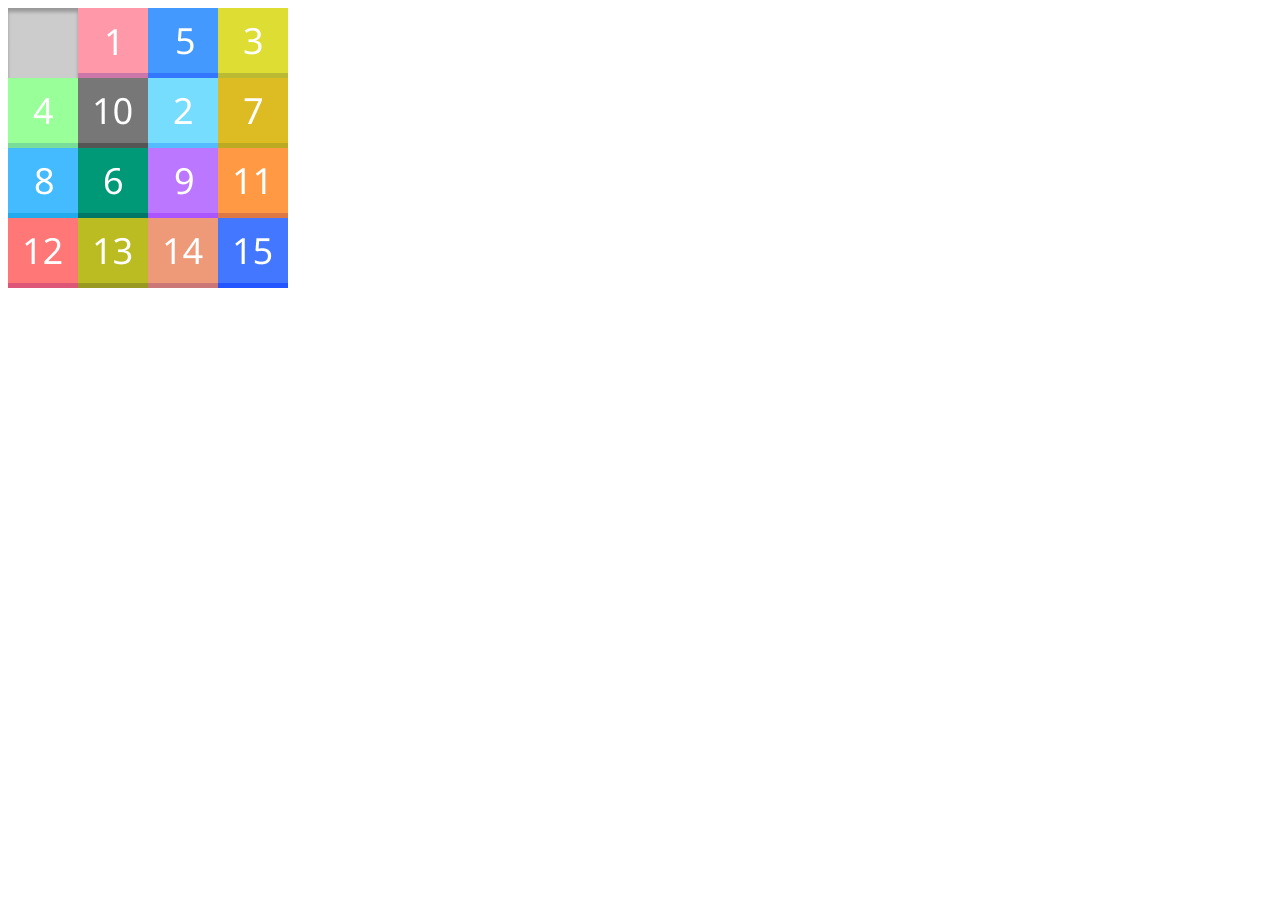
<file: pf/15puzzle/index.html>
<!DOCTYPE html>
<html lang="ja">
    <head>
        <meta charset="utf-8">
        <title>15puzzle!!</title>
    </head>
    <body>
        <canvas id="stage" width="280px" height="280px">
            Canvas is not supported ...
        </canvas>
        <script src="main.js"></script>
    </body>
</html>
</file>
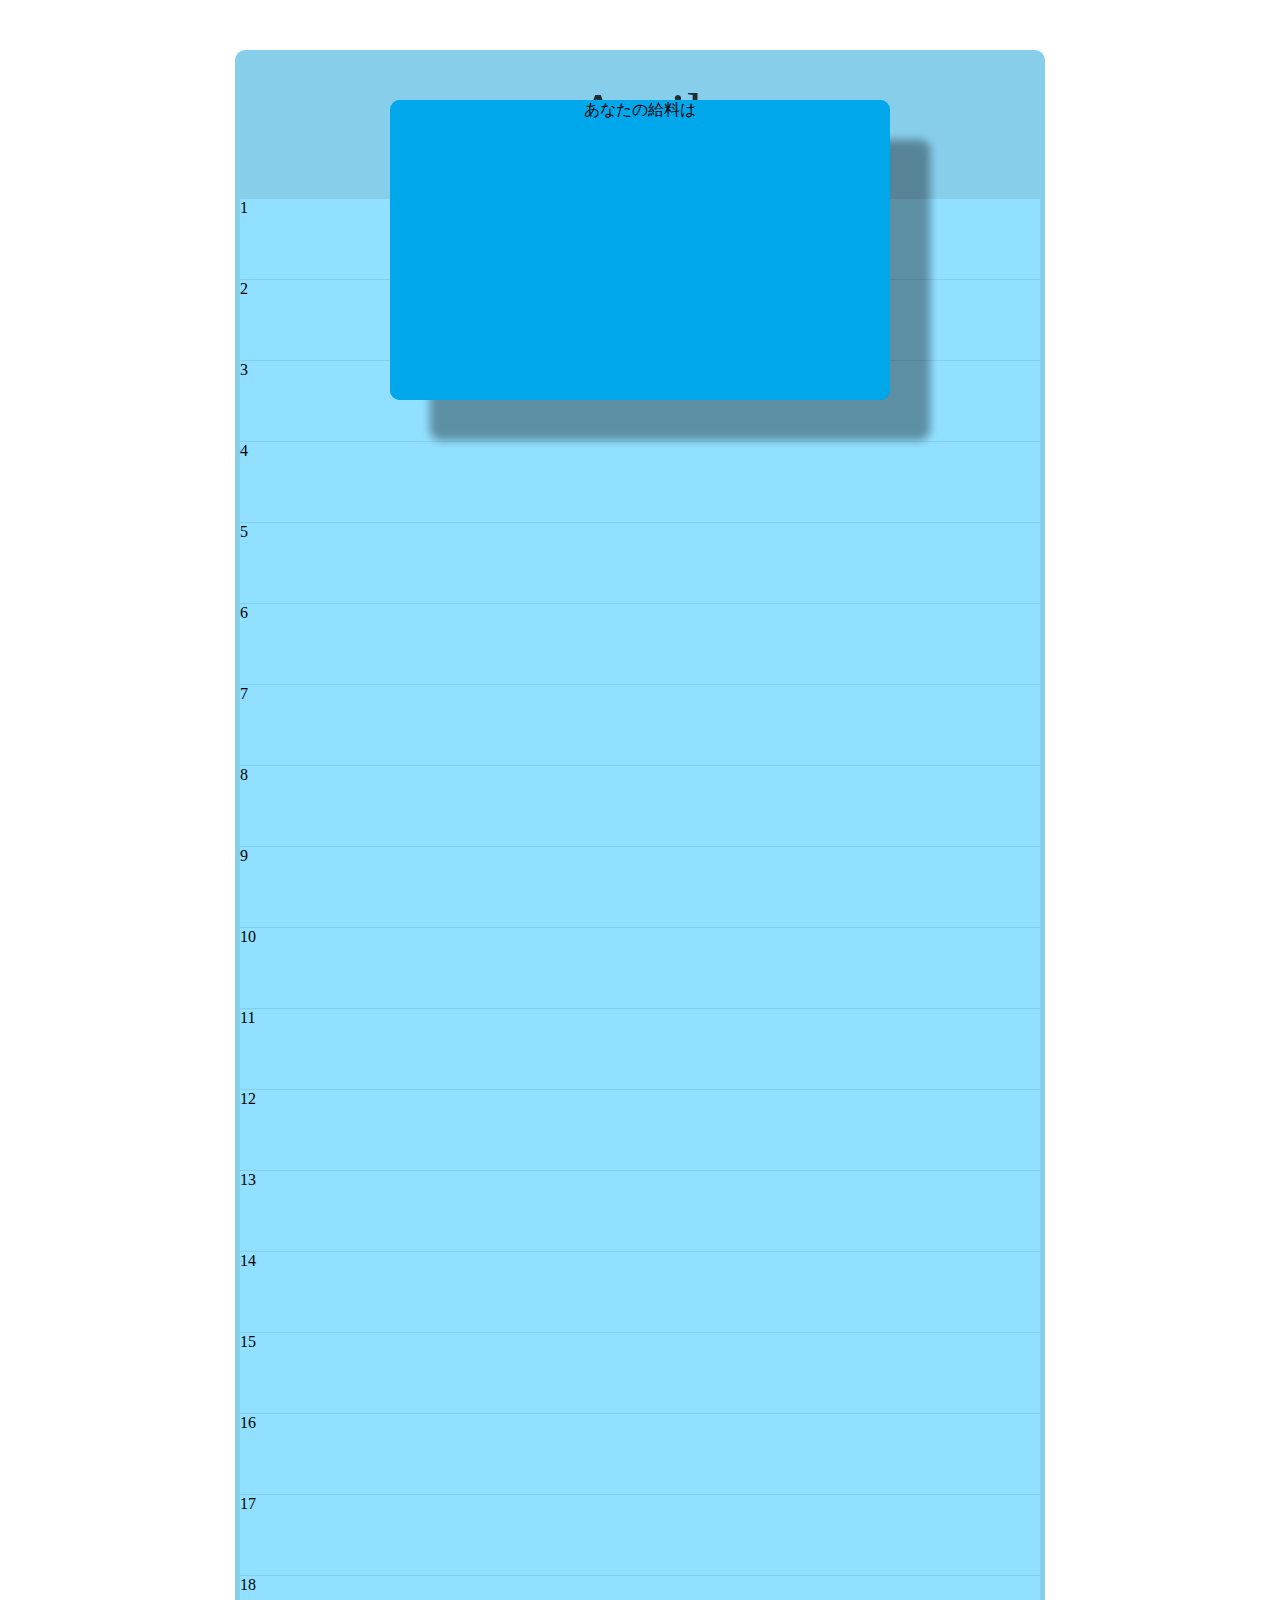
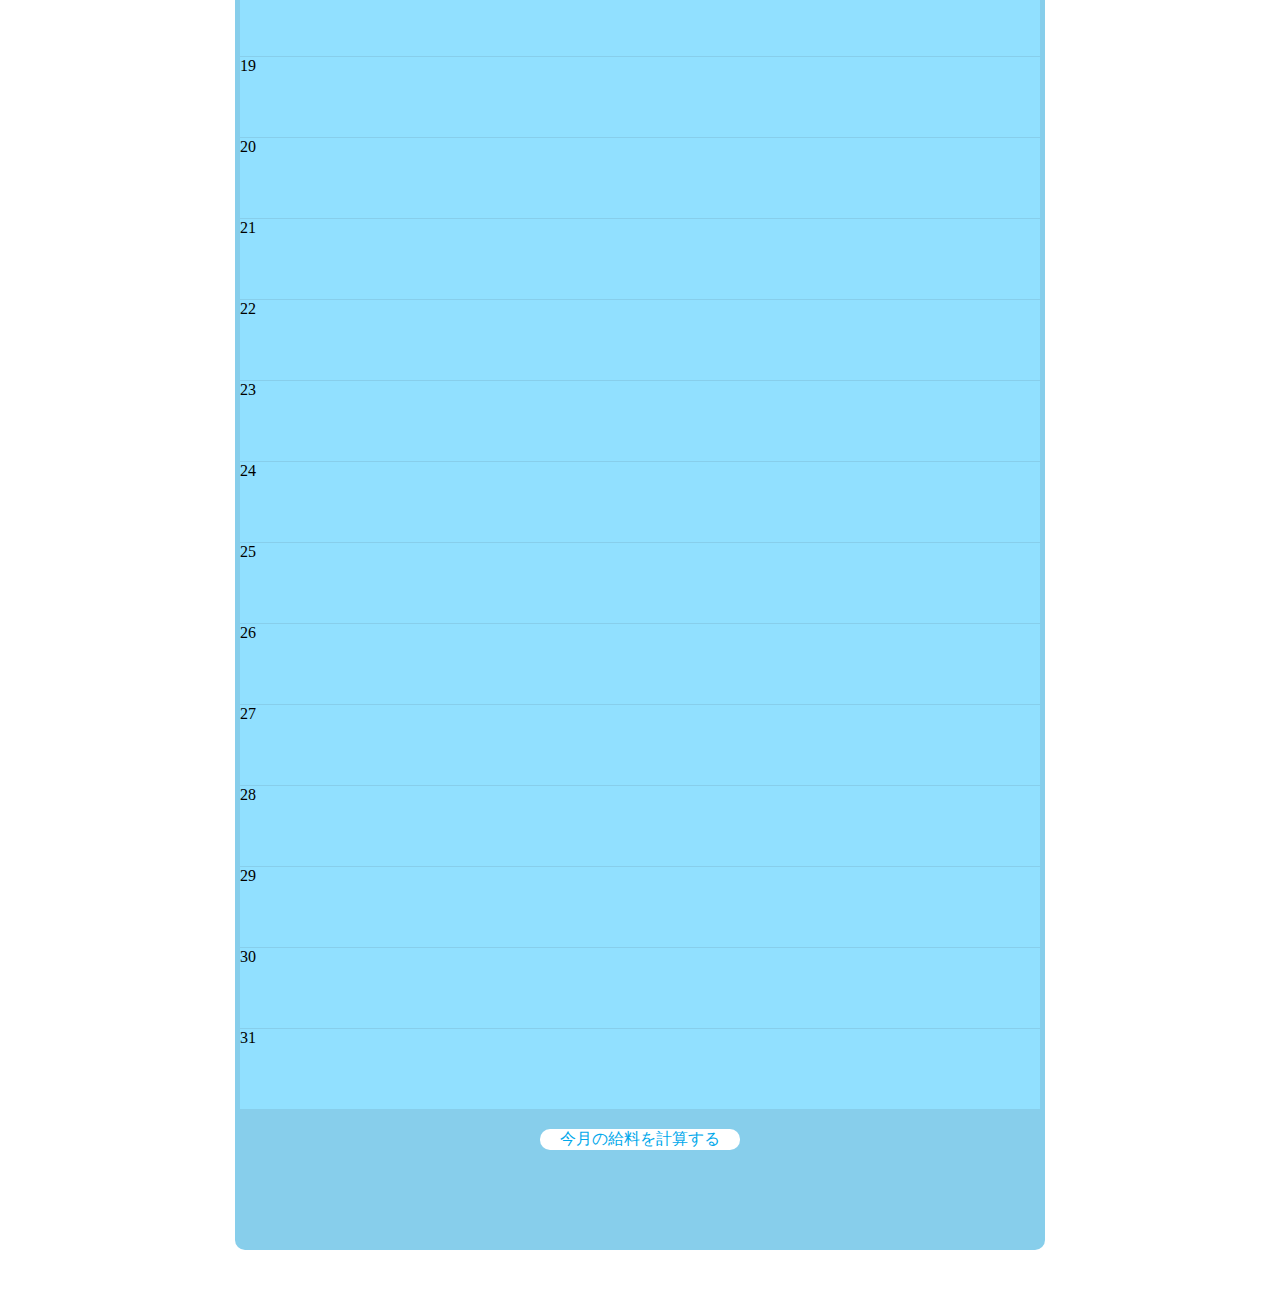
<file: pf/parttimerphone/index.html>
<!DOCTYPE html>
<html>
    <head>
        <meta charset="UTF-8">
        <title>勝手に給料計算してくれるやーつ</title>
        <link rel="stylesheet" href="styles.css">
    </head>
    <body>
        <main>
            <div id="month">April</div>
            <div id="days">
                <!-- <div> -->
                    <!-- <p id="dayN">1</p> -->
                    <!-- <p id="dayT">00:00</p> -->
                    <!-- <p id="dayW">0</p> -->
                <!-- </div> -->

                <!-- <div> -->
                    <!-- <p id="dayN">2</p> -->
                    <!-- <p id="dayT">00:00</p> -->
                    <!-- <p id="dayW">0</p> -->
                <!-- </div> -->

                <!-- <div> -->
                    <!-- <p id="dayN">3</p> -->
                    <!-- <p id="dayT">00:00</p> -->
                    <!-- <p id="dayW">0</p> -->
                <!-- </div> -->
          </div>
          <div id="cal" class="btn">今月の給料を計算する</div>
        </main>

        <section id="inputWindow" class="hidden">
                <p></p>
                <input type="text" list="listH" size="4"> :
                <input type="text" list="listM" size="4"> ~
                <input type="text" list="listH" size="4"> :
                <input type="text" list="listM" size="4"><br>
                <datalist id="listH">
                </datalist>
                <datalist id="listM">
                </datalist>

                <div class="btn"id="ok">確定</div>
                <div class="btn"id="back">戻る</div>
        </section>

        <section id="result" class="hidden">
            <p>あなたの給料は</p>
            <div id="wt"></div>
        </section>
     
        <script src="main.js"></script>
    </body>
</html>
</file>
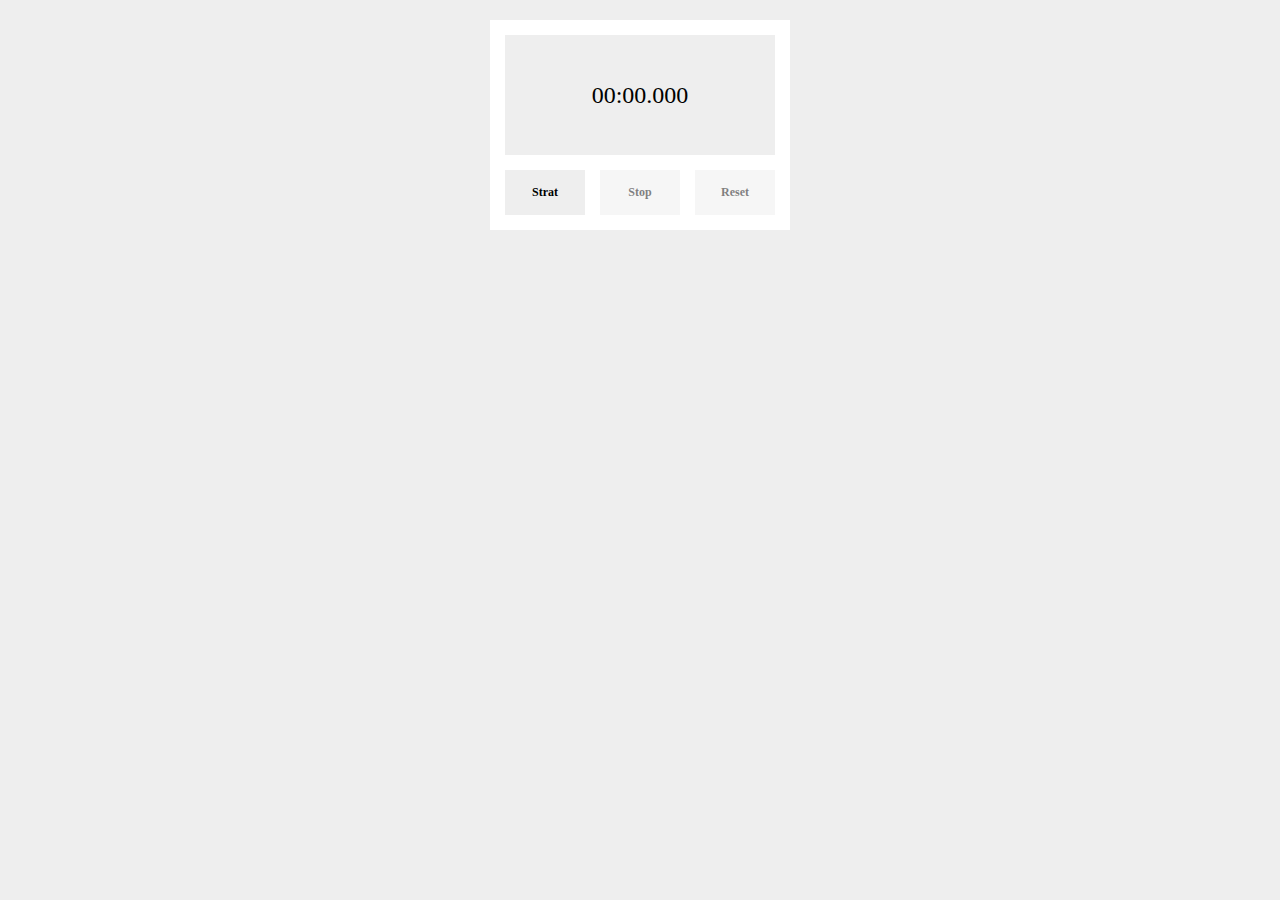
<file: pf/stopeatch/index.html>
<!DOCTYPE html>
<html lang="ja">
    <head>
        <meta charset="utf-8">
        <title>Stopwatch</title>
        <link rel="stylesheet" href="styles.css">
    </head>
    <body>
        <div class="container">
            <div id="timer">00:00.000</div>
            <div class="btns">
                <div class="btn" id="start">Strat</div>
                <div class="btn" id="stop">Stop</div>
                <div class="btn" id="reset">Reset</div>
            </div>
        </div>

        <script src="main.js"></script>
    </body>
</html>
</file>
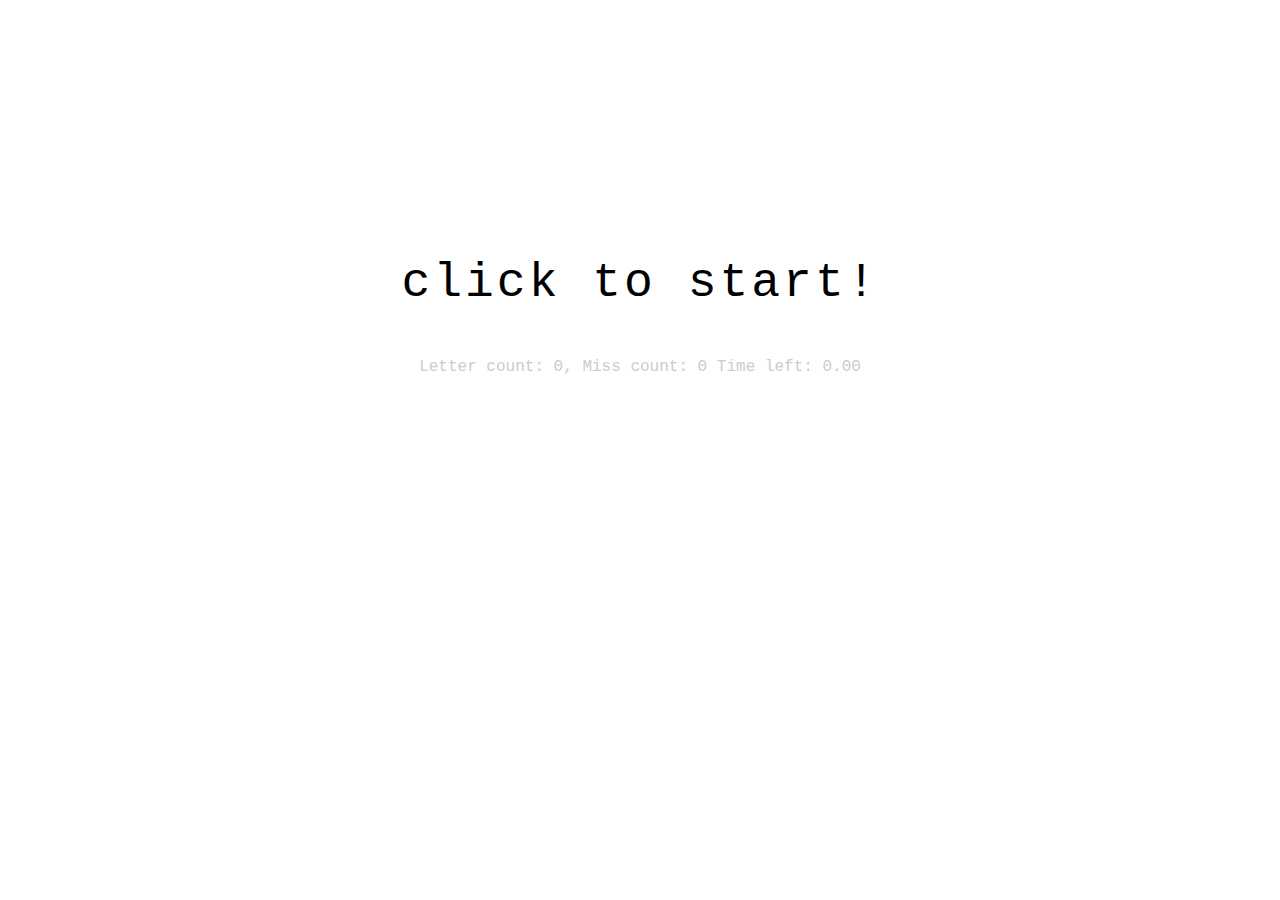
<file: pf/typinggame/index.html>
<!DOCTYPE html>
<html lang="ja">
    <head>
        <meta charset="utf-8">
        <title>Typing Game</title>
        <link rel="stylesheet" href="styles.css">
    </head>
    <body>
        <p id="target">click to start!</p>
        <p class="info">
            Letter count: <span id="score">0</span>,
            Miss count: <span id="miss">0</span>
            Time left: <span id="timer">0.00</span>
        </p>
        <script src="main.js"></script>
    </body>
</html>
</file>
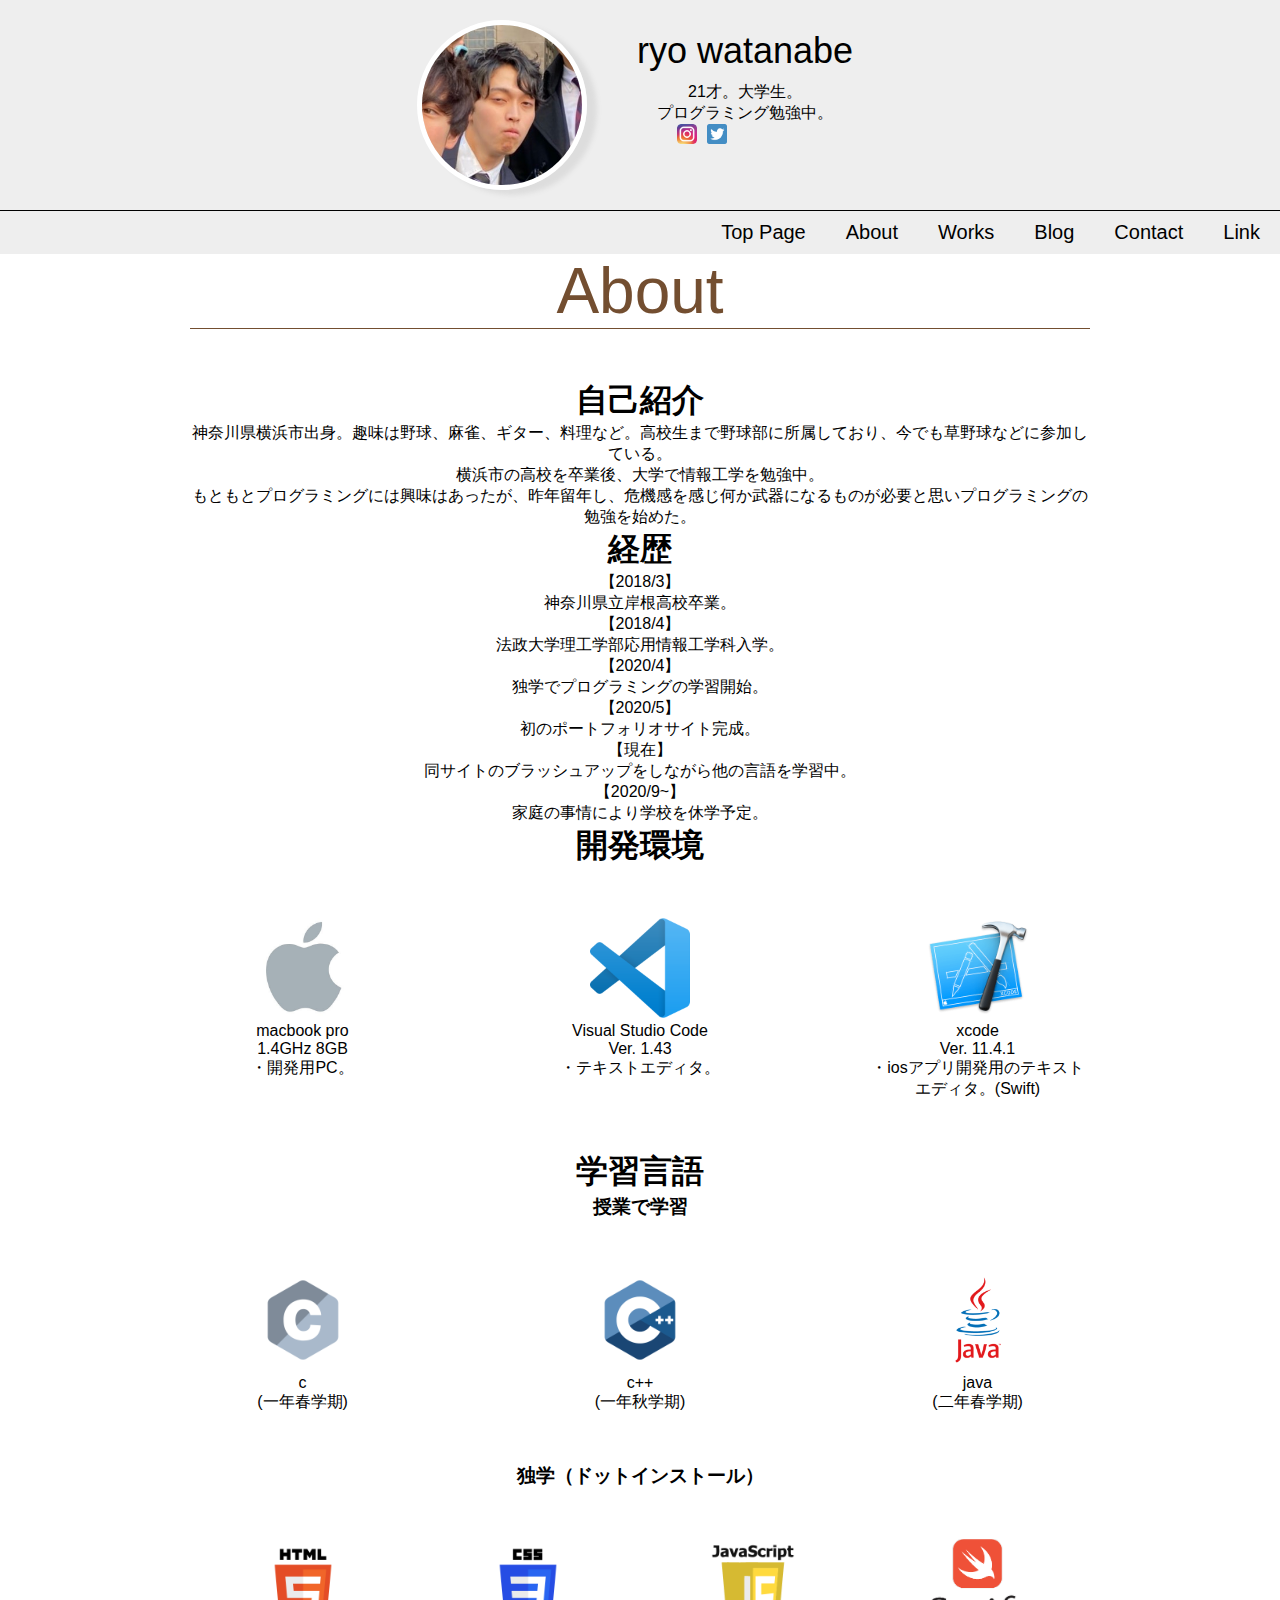
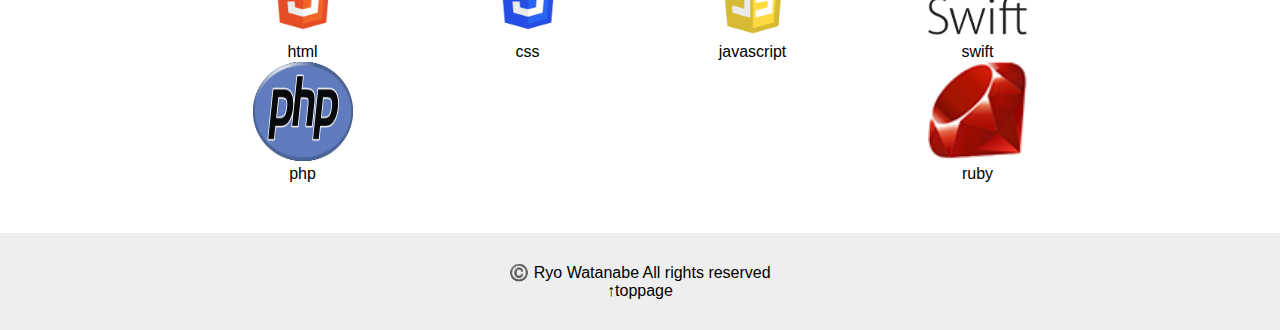
<file: about.html>
<!DOCTYPE html>
<html lang = "ja">
    <head>
        <meta charset = "utf-8">
        <title>ryoのportfoliosite</title>
        <link rel ="icon" href ="">
        <meta name="description" content ="凌のポートフォリオサイトです">
        <link rel="stylesheet" href="css/styles.css">
        <link rel="stylesheet" href="css/header.css">
        <link rel="stylesheet" href="css/about.css">
    </head>

    <body>
        <header>
            <div class="box1">
                <img class="icon" src="image/profile.png" width = 160 height = 160　alt="画像「小湊亮介」">
                <div class="box2">
                    <p class="name">ryo watanabe</p>
                    <p>21才。大学生。<br>プログラミング勉強中。</p>
                    <ul>
                        <li>
                            <a href="https://www.instagram.com/wataryo0408" target="_blank">
                                <img src="image/instagram.png" width=20px height=20px alt="ryoのinstagram">
                            </a>
                        </li>
                        <li>
                            <a href="https://www.twitter.com/wataryo04080489" target="_blank">
                                <img src="image/twitter.png" width=20px height=20px alt="ryoのtwitter">
                            </a>
                        </li>
                    </ul>
                </div>
            </div>
            <nav>
                <ul>
                    <li><a href="index.html">Top Page</a></li>
                    <li><a href="about.html">About</a></li>
                    <li><a href="works.html">Works</a></li>
                    <li><a href="Blog.html">Blog</a></li>
                    <li><a href="contact.html">Contact</a></li>
                    <li><a href="link.html">Link</a></li>
                </ul>
            </nav>
        </header>
        
        <main>
            <div class="headline">About</div>
            <div class="profileBox">
                <section>
                    <h1>自己紹介</h1>
                    <p>神奈川県横浜市出身。趣味は野球、麻雀、ギター、料理など。高校生まで野球部に所属しており、今でも草野球などに参加している。
                        <br>横浜市の高校を卒業後、大学で情報工学を勉強中。
                        <br>もともとプログラミングには興味はあったが、昨年留年し、危機感を感じ何か武器になるものが必要と思いプログラミングの勉強を始めた。</p>
                </section>
                <section>

                    <h1>経歴</h1>
                    <p>【2018/3】</p>
                    <p>神奈川県立岸根高校卒業。</p>
                    <p>【2018/4】</p>
                    <p>法政大学理工学部応用情報工学科入学。</p>
                    <p>【2020/4】</p>
                    <p>独学でプログラミングの学習開始。</p>
                    <p>【2020/5】</p>
                    <p>初のポートフォリオサイト完成。</p>
                    <p>【現在】</p>
                    <p>同サイトのブラッシュアップをしながら他の言語を学習中。</p>
                    <p>【2020/9~】</p>
                    <p>家庭の事情により学校を休学予定。</p>
                </section>
                <section>

                    <h1>開発環境</h1>
                    <div class="iconsA">
                        <div>
                            <img src="image/apple-logo.jpg" alt="">
                            <p>macbook pro<br>1.4GHz 8GB<br>・開発用PC。</p>
                        </div>
                        <div>
                            <img src="image/vsc.png" alt="">
                            <p>Visual Studio Code<br>Ver. 1.43<br>・テキストエディタ。</p>
                        </div>
                        <div>
                            <img src="image/xcode.png" alt="">
                            <p>xcode<br>Ver. 11.4.1<br>・iosアプリ開発用のテキストエディタ。(Swift)</p>
                        </div>
                        
                    </div>
                </section>
                <section>

                    <h1>学習言語</h1>
                    <h3>授業で学習</h3>
                    <div class="iconsA">
                        <div>
                            <img src="image/lang/c.png" alt=""><p>c<br>(一年春学期)</p>
                        </div>
                        <div>
                            <img src="image/lang/cpp.png" alt=""><p>c++<br>(一年秋学期)</p>
                        </div>
                        <div>
                            <img src="image/lang/java.png" alt=""><p>java<br>(二年春学期)</p>
                        </div>
                    </div>
                    <h3>独学（ドットインストール）</h3>
                    <div class="iconsA">
                        <div>
                            <img src="image/lang/html.png" alt=""><p>html</p>
                        </div>
                        <div>
                            <img src="image/lang/css.png" alt=""><p>css</p>
                        </div>
                        <div>
                            <img src="image/lang/javascript.png" alt=""><p>javascript</p>
                        </div>
                        <div>
                            <img  src="image/lang/swift.png" alt=""><p>swift</p>
                        </div>
                        <div>
                            <img  src="image/lang/php.png" alt=""><p>php</p>
                        </div>
                        <div>
                            <img  src="image/lang/ruby.png" alt=""><p>ruby</p>
                        </div>
                    </div>
                </section>
                </main>
                
            <footer>
                <div class="fbox">
                    <p>©️ Ryo Watanabe All rights reserved</p>
                    <a href="index.html">↑toppage</a>
                </div>
            </footer>
            <!-- <script src="javascript/main.js"></script> -->
        </body>
</html>
</file>
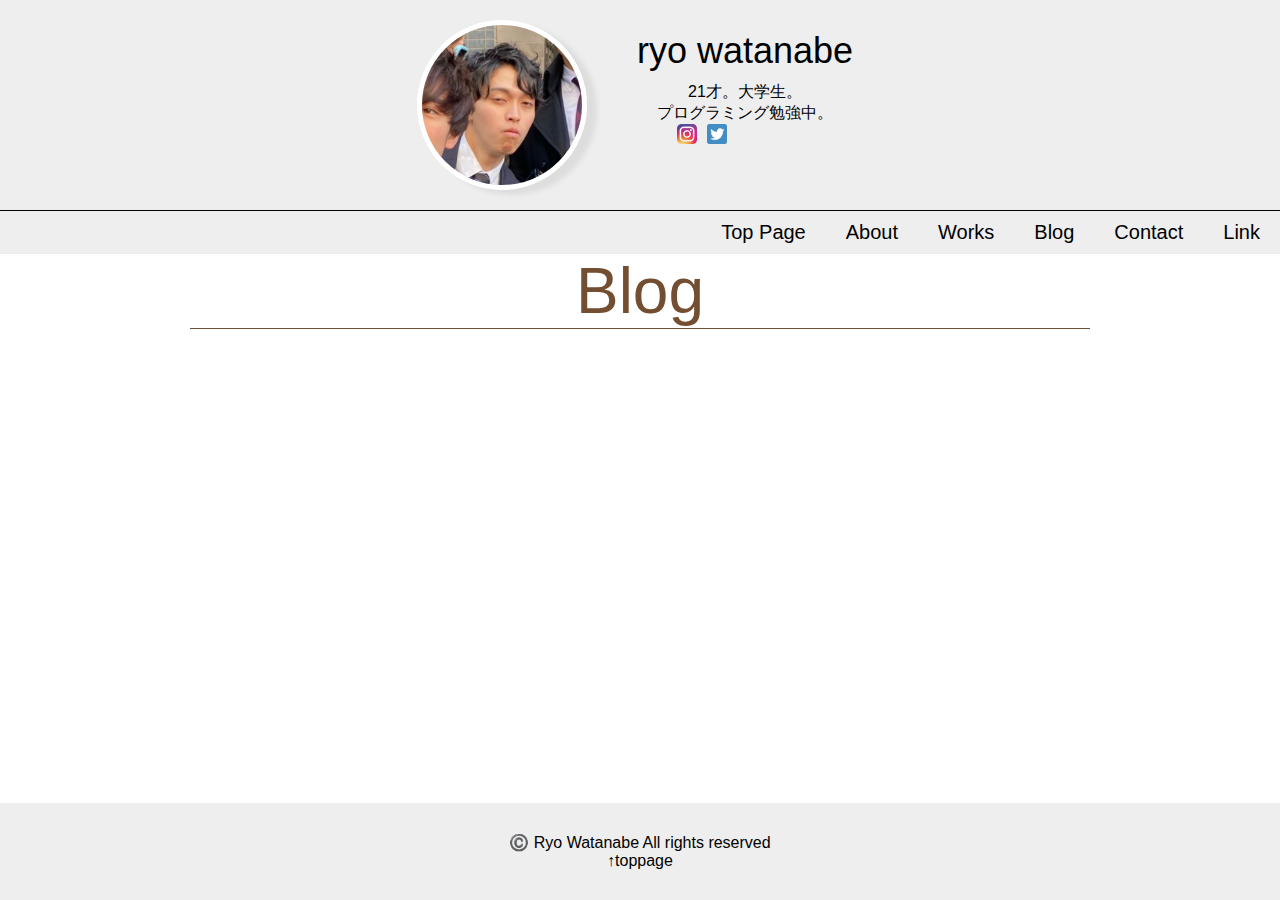
<file: Blog.html>
<!DOCTYPE html>
<html lang = "ja">
    <head>
        <meta charset = "utf-8">
        <title>ryoのportfoliosite</title>
        <link rel ="icon" href ="">
        <meta name="description" content ="凌のポートフォリオサイトです">
        <link rel="stylesheet" href="css/styles.css">
        <link rel="stylesheet" href="css/header.css">
        <link rel="stylesheet" href="css/Blog.css">
    </head>

    <body>
        <header>
            <div class="box1">
                <img class="icon" src="image/profile.png" width = 160 height = 160　alt="画像「小湊亮介」">
                <div class="box2">
                    <p class="name">ryo watanabe</p>
                    <p>21才。大学生。<br>プログラミング勉強中。</p>
                    <ul>
                        <li>
                            <a href="https://www.instagram.com/wataryo0408" target="_blank">
                                <img src="image/instagram.png" width=20px height=20px alt="ryoのinstagram">
                            </a>
                        </li>
                        <li>
                            <a href="https://www.twitter.com/wataryo04080489" target="_blank">
                                <img src="image/twitter.png" width=20px height=20px alt="ryoのtwitter">
                            </a>
                        </li>
                    </ul>
                </div>
            </div>
            <nav>
                <ul>
                    <li><a href="index.html">Top Page</a></li>
                    <li><a href="about.html">About</a></li>
                    <li><a href="works.html">Works</a></li>
                    <li><a href="Blog.html">Blog</a></li>
                    <li><a href="contact.html">Contact</a></li>
                    <li><a href="link.html">Link</a></li>
                </ul>
            </nav>
        </header>
        

        <main>

            <div class="headline">Blog</div>
<!--             
            <section>
                <p class="title">全世界へ。</p>
                <p class="date">2020/04/30</p>
                <img class="blogImg" src="image/blog3.png" alt="">
                <p class="text">googleのfirebaseを使い、ようやくインターネット上にあげることが出来た。
                </p>
            </section>
            <section>
                <p class="title">オンライン授業</p>
                <p class="date">2020/04/21</p>
                <img class="blogImg" src="image/blog2.png" alt="">
                <p class="text">少し遅れて授業がスタートした。<br>例年と形式が異なり難しそうだがなんとかついて行きたい。
                </p>
            </section>
            
            <section>
                <p class="title">初めてのHTML</p>
                <p class="date">2020/04/18</p>
                <img class="blogImg" src="image/blog1.png" alt="">
                <p class="text">HTMLの勉強を初めて１週間が経った。やっとこの日記を書き始めることができる。<br>非常に長かった。これからはUNDERUNDER LINEを参考にこのホームページを
                    作成していこうと思う。
                </p>
            </section> -->
        </main>

        <footer>
            <div class="fbox">
                <p>©️ Ryo Watanabe All rights reserved</p>
                <a href="index.html">↑toppage</a>
            </div>
        </footer>
        <script src="javascript/main.js"></script>
    </body>
</html>
</file>
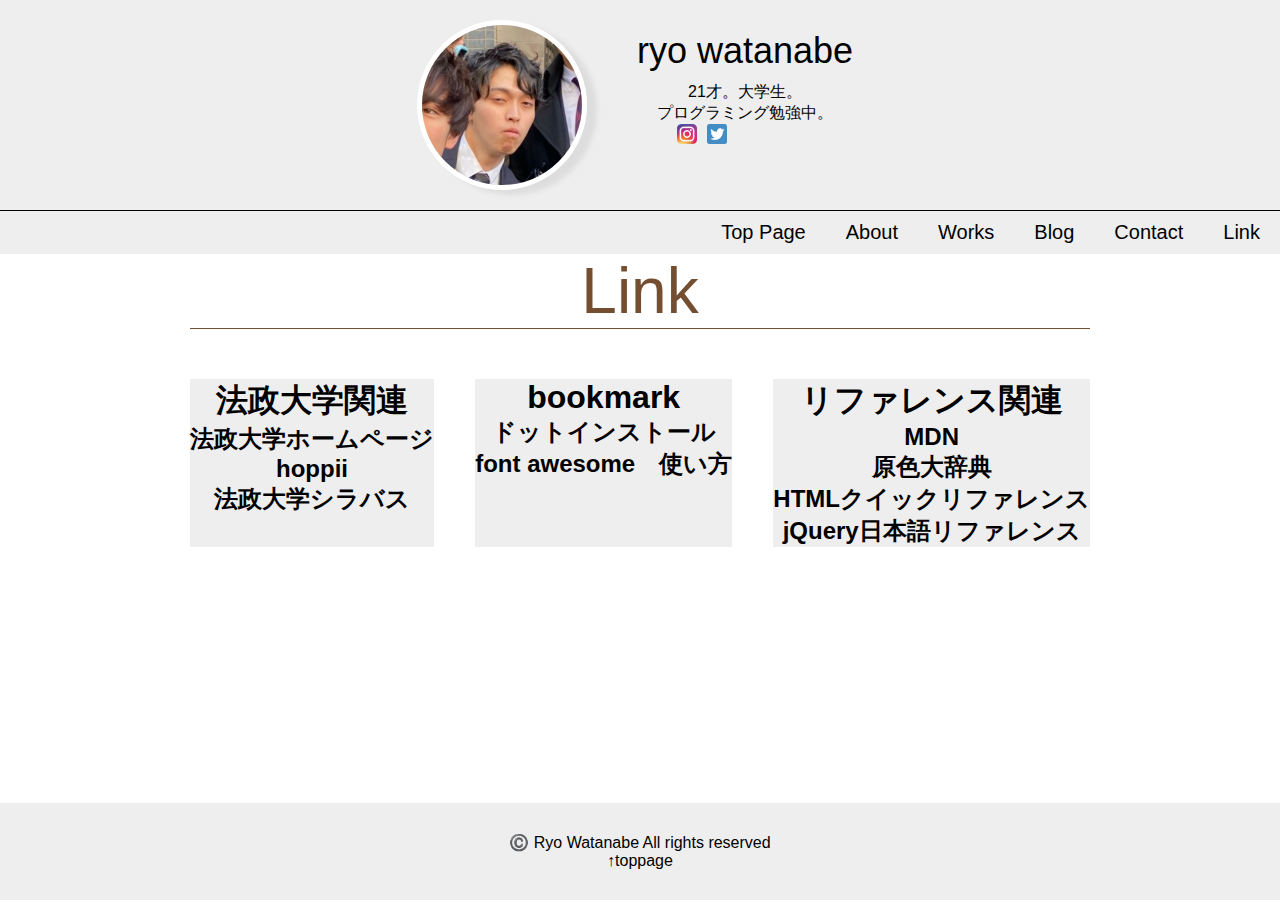
<file: link.html>
<!DOCTYPE html>
<html lang = "ja">
    <head>
        <meta charset = "utf-8">
        <title>ryoのportfoliosite</title>
        <link rel ="icon" href ="">
        <meta name="description" content ="凌のポートフォリオサイトです">
        <link rel="stylesheet" href="css/styles.css">
        <link rel="stylesheet" href="css/header.css">
        <link rel="stylesheet" href="css/link.css">
    </head>

    <body>
        <header>
            <div class="box1">
                <img class="icon" src="image/profile.png" width = 160 height = 160　alt="画像「小湊亮介」">
                <div class="box2">
                    <p class="name">ryo watanabe</p>
                    <p>21才。大学生。<br>プログラミング勉強中。</p>
                    <ul>
                        <li>
                            <a href="https://www.instagram.com/wataryo0408" target="_blank">
                                <img src="image/instagram.png" width=20px height=20px alt="ryoのinstagram">
                            </a>
                        </li>
                        <li>
                            <a href="https://www.twitter.com/wataryo04080489" target="_blank">
                                <img src="image/twitter.png" width=20px height=20px alt="ryoのtwitter">
                            </a>
                        </li>
                    </ul>
                </div>
            </div>
            <nav>
                <ul>
                    <li><a href="index.html">Top Page</a></li>
                    <li><a href="about.html">About</a></li>
                    <li><a href="works.html">Works</a></li>
                    <li><a href="Blog.html">Blog</a></li>
                    <li><a href="contact.html">Contact</a></li>
                    <li><a href="link.html">Link</a></li>
                </ul>
            </nav>
        </header>
        
        <main>
            <div class="headline">Link</div>
            <div id="bboxC">
                <div id="bboxI">
                    <h1>法政大学関連</h1>
                    <a href="https://www.hosei.ac.jp/" target="_blank"><h2>法政大学ホームページ</h2></a>
                    <a href="https://hoppii.hosei.ac.jp/portal" target="_blank"><h2>hoppii</h2></a>
                    <a href="https://syllabus.hosei.ac.jp/web/show.php" target="_blank"><h2>法政大学シラバス</h2></a>
                </div>
                <div id="bboxI">
                    <h1>bookmark</h1>
                    <a href="https://dotinstall.com" target="_blank"><h2>ドットインストール</h2></a>
                    <a href="https://coliss.com/articles/build-websites/operation/work/font-awesome-guide-and-useful-tricks.html" target="_blank"><h2>font awesome　使い方</h2></a>
                    
                </div>
                <div id="bboxI">
                    <h1>リファレンス関連</h1>
                    <a href="https://developer.mozilla.org/ja" target="_blank"><h2>MDN</h2></a>
                    <a href="https://www.colordic.org" target="blank_"><h2>原色大辞典</h2></a>
                    <a href="http://www.htmq.com" target="blank_"><h2>HTMLクイックリファレンス</h2></a>
                    <a href="http://semooh.jp/jquery" target="_blank"><h2>jQuery日本語リファレンス</h2></a>
                </div>
            </div>
            

            
        </main>

        <footer>
            <div class="fbox">
                <p>©️ Ryo Watanabe All rights reserved</p>
                <a href="index.html">↑toppage</a>
            </div>
        </footer>
        <script src="javascript/main.js"></script>
    </body>
</html>
</file>
<file: pf/parttimerphone/styles.css>
*{
    margin: 0;
    padding: 0;
}
main{
    width: 810px;
    height: 2800px;
    /* 700px->2800px */
    border-radius: 10px;
    margin: 50px auto 50px;
    background-color: #87ceeb;
    position: relative;

}

#month{
    color: #1d2d33;
    font-size: 60px;
    padding-top: 30px;
    text-align: center;
    font-family: 'Bradley Hand';
}

#days{
    width: 800px;
    height: 2480px;
    margin: 50px auto;
    display: flex;
    flex-wrap: wrap;
}

#days > div{
    /* width: calc(800px / 7); */
    width: 800px;
    height: 80px;
    margin-bottom: 1px;
    background-color: #91e0ff;
}

#days > div:hover{
    opacity: 0.6;
    cursor: pointer;
}
#days p{

}

p:not(:first-child){
    text-align: center;
}















section{
    position: absolute;
    width: 500px;
    height: 300px;
    border-radius: 10px;
    margin: 0 auto;
    background-color: #00a8eb;
    text-align: center;    
    box-shadow: 40px 40px 8px rgba(0, 0, 0, 0.2);
    top: 100px;
    left: 0px;
    right: 0px;
    transition: 0.4s;
}
#inputWindow > p{
    padding-top: 10px;
    font-size: 36px;
}

.hidden{
    /* transform: translateY(-500px); */
}

input{
    margin: 60px 0;
}


.btn{
    width: 200px;
    border-radius: 10px;
    margin: 10px auto;
    color: #00a8eb;
    background-color: #fff;
    text-align: center;
    cursor: pointer;
}
.btn:hover{
    opacity: 0.6;
}

#cal{

}

#wt{
    font-size: 64px;
    margin: 60px auto;
}
</file>
<file: pf/stopeatch/styles.css>
body{
    font-family:'PKMN Western';
  
    background: #eee;
}

.container{
    margin: 20px auto;
    width:270px;
    background-color: #fff;
    padding:15px;
    text-align: center;
}

#timer{
    background-color: #eee;
    height: 120px;
    line-height: 120px;
    font-size: 24px;
    margin-bottom:15px;
}

.btn{
    width: 80px;
    height: 45px;
    line-height: 45px;
    background-color: #eee;
    font-weight: bold;
    cursor: pointer;
    user-select: none;
    font-size: 12px;
    
}

.btns{
    display: flex;
    justify-content: space-between;
}

.inactive{
    opacity: 0.5;
}
</file>
<file: pf/typinggame/styles.css>
body{
    padding-top: 200px;
    font-family: 'Courier New', Courier, monospace;
    text-align: center;
}

#target{
    font-size: 48px;
    letter-spacing: 3px;
}

.info{
    color: #ccc;
}
</file>
<file: css/styles.css>
*{
    margin: 0;
    padding: 0;
    text-align: center;
    font-family: 'Bradley Hand','Comic Sans MS','HanziPen SC','メイリオ', 'Meiryo','ヒラギノ角ゴシック','Hiragino Sans',sans-serif;
}
html{
    height: 100%;
}
body{
    height: 100%;
    display: flex;
    flex-direction: column;
}
header{
    background-color: #eeeeee;
}

.icon{
    border: solid;
    border-radius: 50%;
    border-color: #fff;
    border-width: 5px;
    box-shadow: 10px 5px 5px #dddddd;
}

main{
    flex: 1;
    width: 900px;
    margin: 0 auto;
}
footer{
    background-color: #eeeeee;
}

.fbox{
    text-align: center;
    padding: 30px;
}
a{
    color: inherit;
    text-decoration: none;
}
.headline{
    color: #734E30;
    margin-bottom: 50px;
    border-bottom: solid 1px;
    text-align: center;
    font-size: 64px;
    font-family: 'Comic Sans MS','Bradley Hand',sans-serif;
}

.fBox{
    display: flex;
    margin: 50px auto;
}
dl{
    margin: 0px;
    margin-left: 50px;
}
</file>
<file: css/header.css>
.name{
    font-size: 36px;
    margin: 10px;
}
.box1{
    display: flex;
    justify-content: center;
    border-bottom: solid 1px;
}

.icon{
    margin: 20px;
    padding: 0px;
}

.box2{
    margin: 20px;
    padding: 0px;
}

.box2 ul{
    margin-left: 50px;
    padding: 0px;
    list-style: none;
    display: flex;
}

.box2 li{
    margin: 0px 10px 0px 0px;
}

nav ul{
    margin: 0px;
    padding: 0;
    list-style: none;
    display: flex;
    justify-content: flex-end;
}
nav li{
    font-size: 20px;
    margin: 10px 20px;
}

nav li:hover{
    opacity: 0.6;
}
</file>
<file: css/about.css>
.profileBox ul{
    list-style: none;
}

.profileBox li{
    width: 1000%;
    margin: 0px 20px;
}

section{

}
.iconsA{
    width: 900px;
    margin: 50px auto;
    display: flex;    
    justify-content: space-between;
    flex-wrap: wrap;
}

.iconsA > div{
    width: 25%;
    margin: 0;
}

.iconsA img{
    width: 100px;
    height: 100px;
}

.iconsA p{

}
</file>
<file: css/Blog.css>
section{
    width: 800px;
    margin: 0 auto;
    margin-bottom: 50px;
}
.title{
    font-size: 36px;
    margin: 10px 30px;
}
.date{
    width: 100px;
    margin-left: auto;
    margin-right: 50px;
}
.blogImg{
    width: 800px;
    border: solid;
    border-width: 1px;
}
</file>
<file: css/link.css>
h2:hover{
    opacity: 0.6;
}
#bboxC{
    display: flex;
    justify-content: space-between;
}

#bboxI{
    background-color: #eee;
}
</file>
